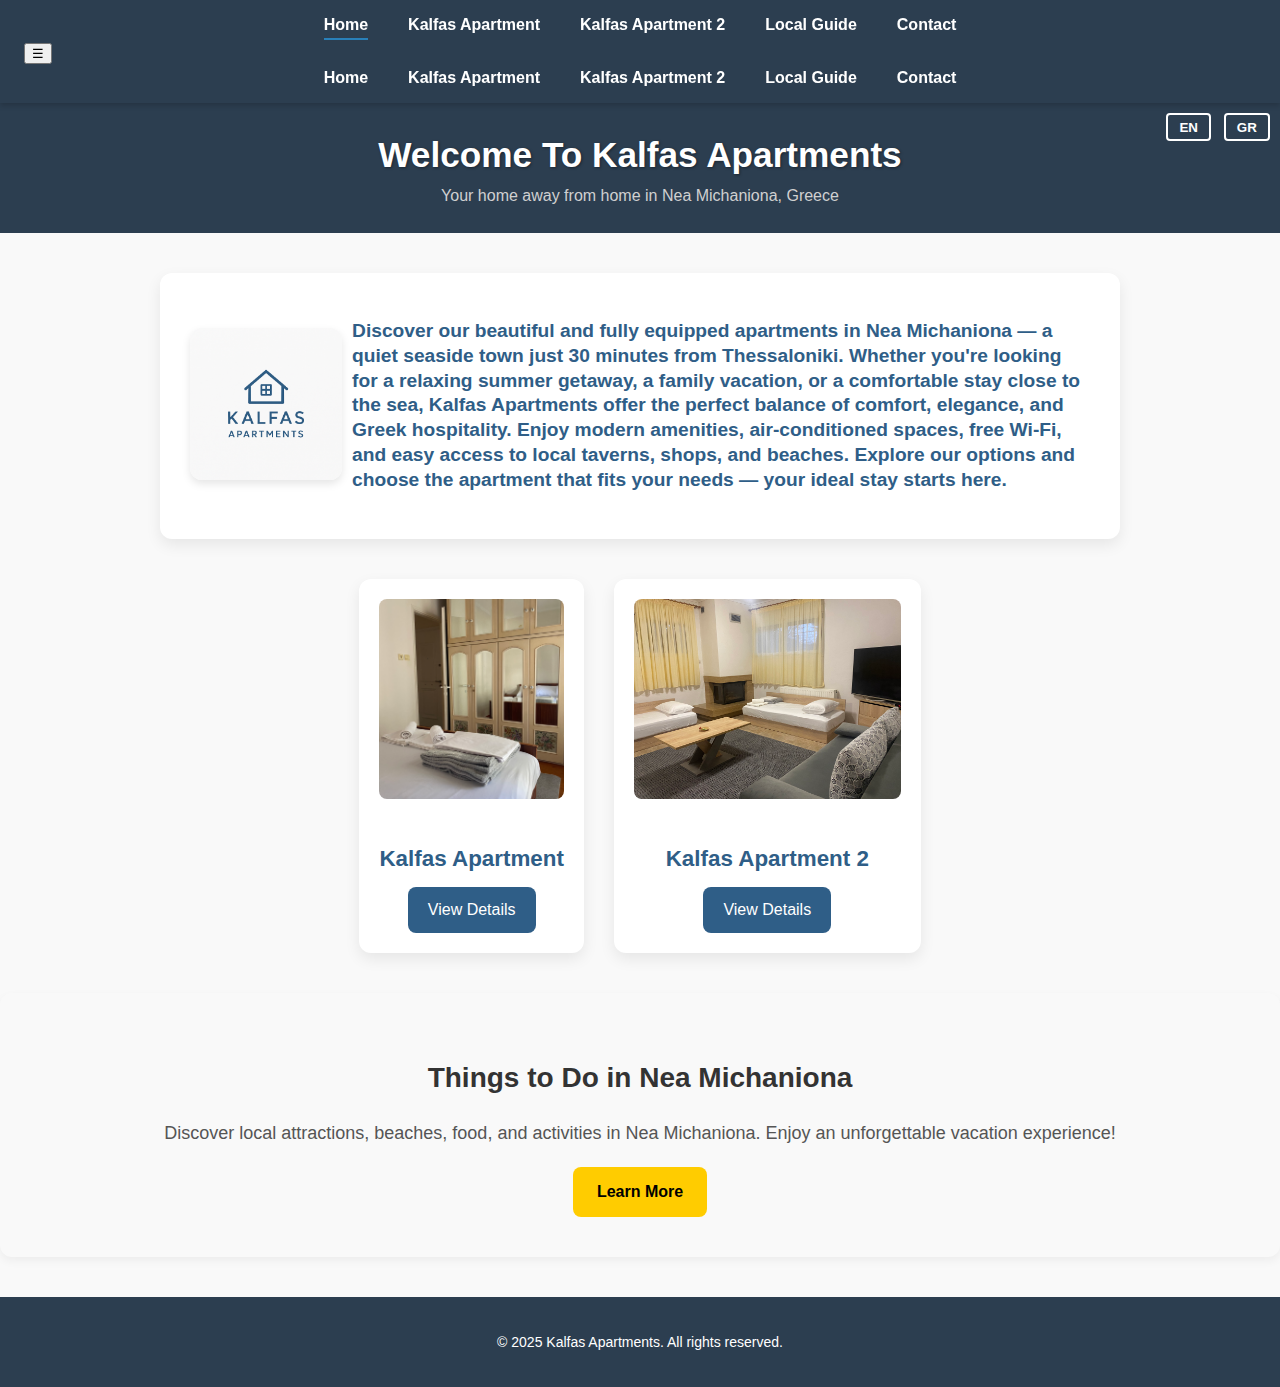
<file: index.html>
<!DOCTYPE html>
<html lang="en">
<head>
  <meta charset="UTF-8" />
  <meta name="viewport" content="width=device-width, initial-scale=1" />
  <title>Kalfas Apartments</title>
  <link rel="stylesheet" href="css/style.css" />
</head>
<body>
  <nav class="navbar">
  <ul>
    <li id ="selected"><a href="index.html">Home</a></li>
    <li><a href="kalfas-apartment-en.html">Kalfas Apartment</a></li>
    <li><a href="kalfas-apartment-2-en.html">Kalfas Apartment 2</a></li>
    <li><a href="local-guide.html">Local Guide</a></li>
    <li><a href="contact.html">Contact</a></li>
  </ul>

  <div  id="nav-hamburger">
  <button class="hamburger">&#9776;</button>

  <ul id="nav-links">
    <li><a href="index.html">Home</a></li>
   <li><a href="kalfas-apartment-en.html">Kalfas Apartment</a></li>
    <li><a href="kalfas-apartment-2-en.html">Kalfas Apartment 2</a></li>
    <li><a href="local-guide.html">Local Guide</a></li>
    <li><a href="contact.html">Contact</a></li>
  </ul>
</div>
  

</nav>
  <header>
    <div class="logo-title">
      <h1>Welcome To Kalfas Apartments</h1>
    </div>
    <p>Your home away from home in Nea Michaniona, Greece</p>
    <nav class="language-switch">
      <button onclick="setLanguage('en')">EN</button>
      <button onclick="setLanguage('gr')">GR</button>
    </nav>
  </header> 

  <div class="container-main">
    <div class="slides">
        <img src="logo/ChatGPT Image Jul 31, 2025, 10_11_53 PM.png" alt="Kalfas Apartments Logo" />
    </div>
    
   <h2>
    Discover our beautiful and fully equipped apartments in Nea Michaniona — a quiet seaside town just 30 minutes from Thessaloniki.  
    Whether you're looking for a relaxing summer getaway, a family vacation, or a comfortable stay close to the sea,  
    Kalfas Apartments offer the perfect balance of comfort, elegance, and Greek hospitality.  
    Enjoy modern amenities, air-conditioned spaces, free Wi-Fi, and easy access to local taverns, shops, and beaches.  
    Explore our options and choose the apartment that fits your needs — your ideal stay starts here.
   </h2>

    </div>
  <div class="apartment-container">
  <div class="apartment-card">
    <img src="apartment1images/IMG_3833.JPEG" alt="Apartment 1 - View 1">
    <h3>Kalfas Apartment</h3>
    <a href="kalfas-apartment-en.html" class="btn">View Details</a>
  </div>

  <div class="apartment-card">
    <img src="apartment2images/IMG_4895.JPEG" alt="Apartment 2 - View 1">

    <h3>Kalfas Apartment 2</h3>
    <a href="kalfas-apartment-2-en.html" class="btn">View Details</a>
  </div>
</div>
</nav>

<section class="local-guide">
  <h2>Things to Do in Nea Michaniona</h2>
  <p>
    Discover local attractions, beaches, food, and activities in Nea Michaniona. 
    Enjoy an unforgettable vacation experience!
  </p>
  <a href="local-guide.html" 
     class="guide-button"  
     rel="noopener noreferrer">
    Learn More
  </a>
</section>
  <footer>
    <p>&copy; 2025 Kalfas Apartments. All rights reserved.</p>
  </footer>
  <script src="css/script.js"></script>
  </body>
</file>
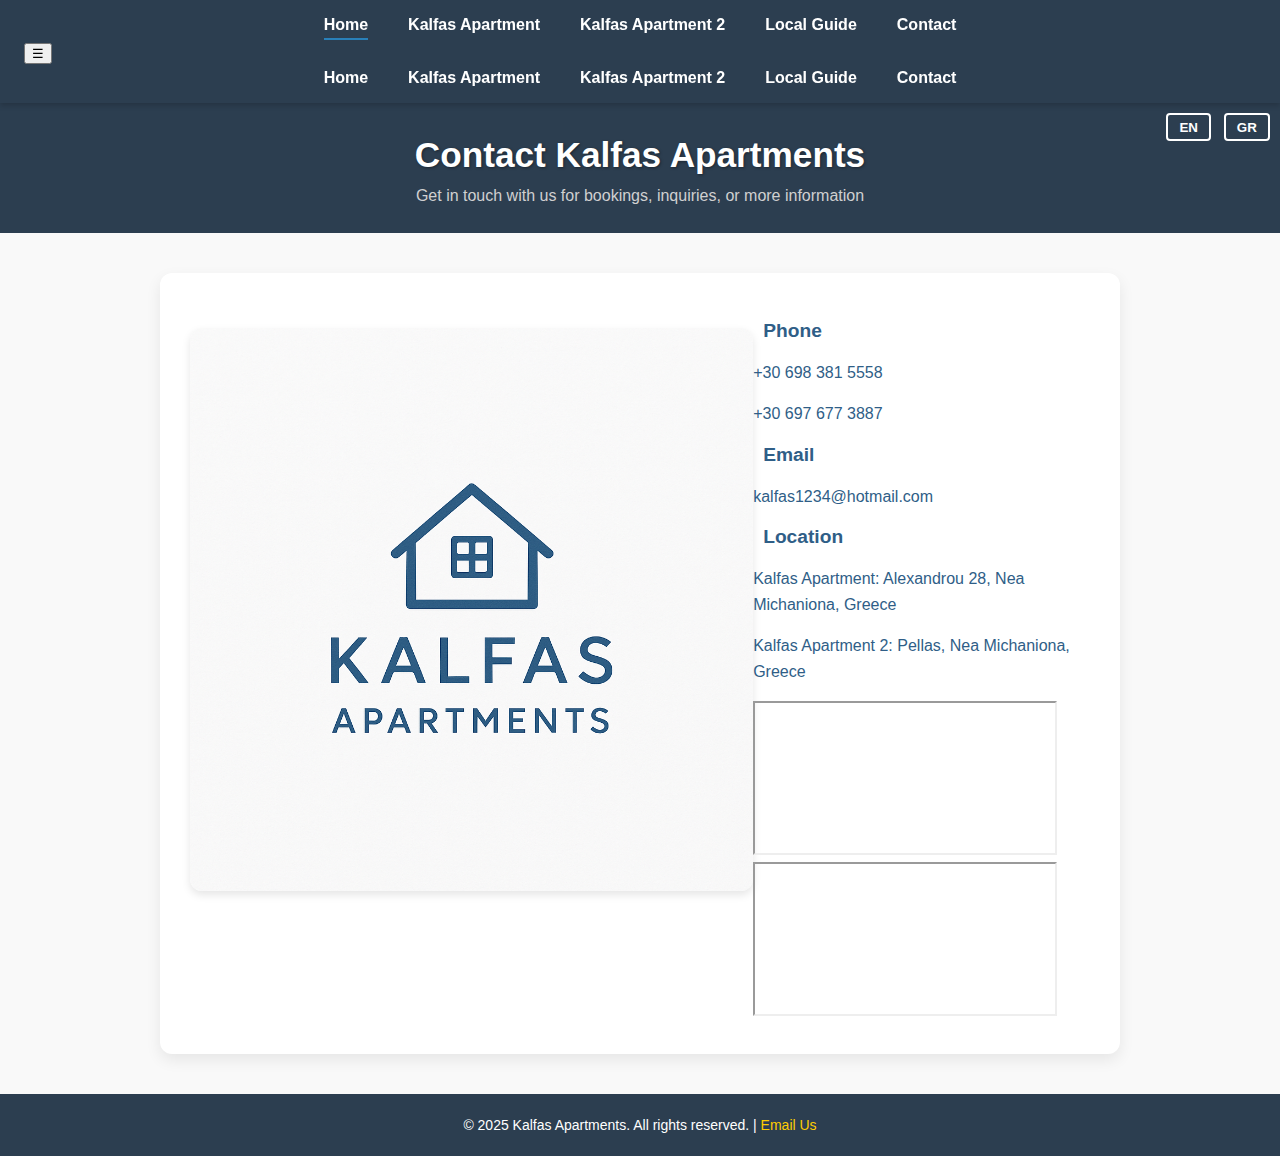
<file: contact.html>
<!DOCTYPE html>
<html lang="en">
<head>
  <meta charset="UTF-8" />
  <meta name="viewport" content="width=device-width, initial-scale=1.0" />
  <title>Contact | Kalfas Apartment</title>
  <link rel="stylesheet" href="css/style.css"/>
</head>
<body>
  <nav class="navbar">
  <ul>
    <li id ="selected"><a href="index.html">Home</a></li>
    <li><a href="kalfas-apartment-en.html">Kalfas Apartment</a></li>
    <li><a href="kalfas-apartment-2-en.html">Kalfas Apartment 2</a></li>
    <li><a href="local-guide.html">Local Guide</a></li>
    <li><a href="contact.html">Contact</a></li>
  </ul>

  <div  id="nav-hamburger">
  <button class="hamburger">&#9776;</button>

  <ul id="nav-links">
  <li><a href="index.html">Home</a></li>
   <li><a href="kalfas-apartment-en.html">Kalfas Apartment</a></li>
    <li><a href="kalfas-apartment-2-en.html">Kalfas Apartment 2</a></li>
    <li><a href="local-guide.html">Local Guide</a></li>
    <li><a href="contact.html">Contact</a></li>
  </ul>
</div>
  </nav>
  <header>
    <div class="logo-title">
      <h1>Contact Kalfas Apartments</h1>
    </div>
    <p>Get in touch with us for bookings, inquiries, or more information</p>
    <nav class="language-switch">
      <button onclick="setLanguage('en')">EN</button>
      <button onclick="setLanguage('gr')">GR</button>
    </nav>
  </header> 

  <div class="container-main">
    <div class="slides">
        <img src="logo/ChatGPT Image Jul 31, 2025, 10_11_53 PM.png" alt="Kalfas Apartments Logo" />
    </div>
  


  <div class="contact-container">
    <div class="contact-info">
      <h2>Phone</h2>
      <p>+30 698 381 5558</p>
      <p>+30 697 677 3887</p>

      <h2>Email</h2>
      <p>kalfas1234@hotmail.com</p>

      <h2>Location</h2>
      <p>Kalfas Apartment: Alexandrou 28, Nea Michaniona, Greece</p>
      <p>Kalfas Apartment 2: Pellas, Nea Michaniona, Greece</p>
    </div>

    <div class="contact-map maps-wrapper">
      <iframe
        src="https://www.google.com/maps?q=Alexandrou+28,+Nea+Michaniona,+Greece&output=embed"
        allowfullscreen=""
        loading="lazy"
        referrerpolicy="no-referrer-when-downgrade"
      ></iframe>

      <iframe
        src="https://www.google.com/maps/embed?pb=!1m14!1m8!1m3!1d12141.305983546967!2d22.8545666!3d40.4680414!3m2!1i1024!2i768!4f13.1!3m3!1m2!1s0x14a81728fb616a8d%3A0x48878ccf9065e384!2zzqDOrc67zrvOsc-CLCDOnM63z4fOsc69zrnPjs69zrEgNTcwIDA0!5e0!3m2!1sel!2sgr!4v1754071613091!5m2!1sel!2sgr"
        allowfullscreen=""
        loading="lazy"
        referrerpolicy="no-referrer-when-downgrade"
      ></iframe>
    </div>
  </div>
  </div>

  <footer>
    &copy; 2025 Kalfas Apartments. All rights reserved. | <a href="mailto:kalfas1234@hotmail.com">Email Us</a>
  </footer>
  <script src="css/script.js"></script>
</body>

</html>
</file>
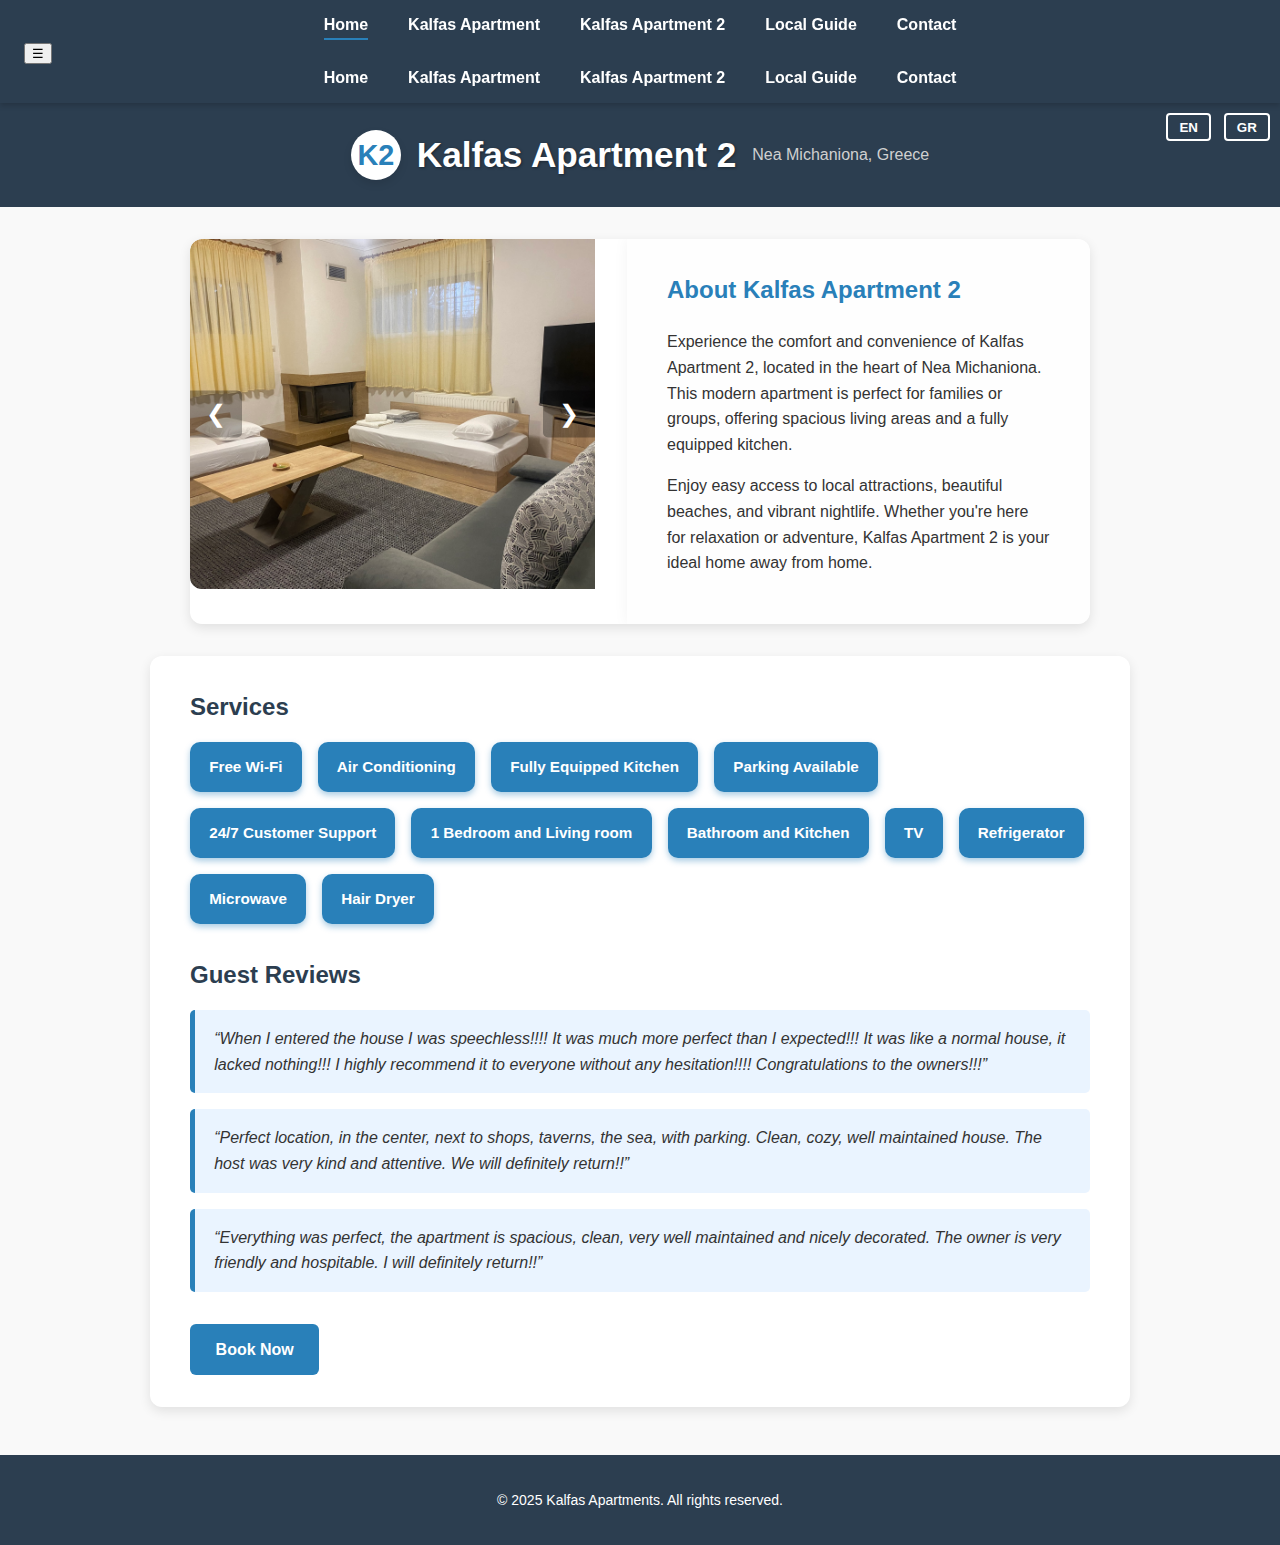
<file: kalfas-apartment-2-en.html>
<!DOCTYPE html>
<html lang="en">
<head>
  <meta charset="UTF-8" />
  <meta name="viewport" content="width=device-width, initial-scale=1" />
  <title>Kalfas Apartment 2</title>
  <link rel="stylesheet" href="css/style.css" />
</head>
<body>
  <nav class="navbar">
  <ul>
    <li id ="selected"><a href="index.html">Home</a></li>
    <li><a href="kalfas-apartment-en.html">Kalfas Apartment</a></li>
    <li><a href="kalfas-apartment-2-en.html">Kalfas Apartment 2</a></li>
    <li><a href="local-guide.html">Local Guide</a></li>
    <li><a href="contact.html">Contact</a></li>
  </ul>

  <div  id="nav-hamburger">
  <button class="hamburger">&#9776;</button>

  <ul id="nav-links">
    <li><a href="index.html">Home</a></li>
   <li><a href="kalfas-apartment-en.html">Kalfas Apartment</a></li>
    <li><a href="kalfas-apartment-2-en.html">Kalfas Apartment 2</a></li>
    <li><a href="local-guide.html">Local Guide</a></li>
    <li><a href="contact.html">Contact</a></li>
  </ul>
</div>
  

</nav>

  <header>
    <div class="logo-title">
      <div class="logo">K2</div>
      <h1>Kalfas Apartment 2</h1>
      <p>Nea Michaniona, Greece</p>
    </div>
    <nav class="language-switch">
      <button onclick="setLanguage('en')">EN</button>
      <button onclick="setLanguage('gr')">GR</button>
    </nav>
  </header>

  <div class="container">
    <div class="slider">
      <div class="slides">
        <img src="apartment2images/IMG_4895.JPEG" alt="Kalfas Apartment 2 - Image 1" />
        <img src="apartment2images/IMG_4822.JPEG" alt="Kalfas Apartment 2 - Image 2" />
        <img src="apartment2images/IMG_4825.JPEG" alt="Kalfas Apartment 2 - Image 3" />
        <img src="apartment2images/IMG_4827.JPEG" alt="Kalfas Apartment 2 - Image 4" />
        <img src="apartment2images/IMG_4828.JPEG" alt="Kalfas Apartment 2 - Image 5" />
        <img src="apartment2images/IMG_4842.JPEG" alt="Kalfas Apartment 2 - Image 6" />
        <img src="apartment2images/IMG_4847.JPEG" alt="Kalfas Apartment 2 - Image 7" />
        <img src="apartment2images/IMG_4869.JPEG" alt="Kalfas Apartment 2 - Image 8" />
        <img src="apartment2images/IMG_4870.JPEG" alt="Kalfas Apartment 2 - Image 9" />
        <img src="apartment2images/IMG_4877.JPEG" alt="Kalfas Apartment 2 - Image 10" />
        <img src="apartment2images/IMG_4878.JPEG" alt="Kalfas Apartment 2 - Image 11" />
        <img src="apartment2images/IMG_4884.JPEG" alt="Kalfas Apartment 2 - Image 12" />
        <img src="apartment2images/IMG_4891.JPEG" alt="Kalfas Apartment 2 - Image 13" />
        <img src="apartment2images/IMG_4921.JPEG" alt="Kalfas Apartment 2 - Image 14" />
        <img src="apartment2images/IMG_4816.JPEG" alt="Kalfas Apartment 2 - Image 15" />
        <img src="apartment2images/IMG_5034.JPEG" alt="Kalfas Apartment 2 - Image 16" />
        <img src="apartment2images/IMG_5041.JPEG" alt="Kalfas Apartment 2 - Image 17" />
        <img src="apartment2images/IMG_5042.JPEG" alt="Kalfas Apartment 2 - Image 18" />
      </div>
      <div class="nav">
        <button onclick="prevSlide()">&#10094;</button>
        <button onclick="nextSlide()">&#10095;</button>
      </div>
    </div>

    <div class="description" id="description-text">
      <h2>About Kalfas Apartment 2</h2>
      <p>
        Experience the comfort and convenience of Kalfas Apartment 2, located in the heart of Nea Michaniona. This modern apartment is perfect for families or groups, offering spacious living areas and a fully equipped kitchen.
      </p>
      <p>
        Enjoy easy access to local attractions, beautiful beaches, and vibrant nightlife. Whether you're here for relaxation or adventure, Kalfas Apartment 2 is your ideal home away from home.
      </p>
    </div>
  </div>

  <div class="more-info">
    <h2>Services</h2>
    <ul>
      <li>Free Wi-Fi</li>
      <li>Air Conditioning</li>
      <li>Fully Equipped Kitchen</li>
      <li>Parking Available</li>
      <li>24/7 Customer Support</li>
      <li>1 Bedroom and Living room</li>
      <li>Bathroom and Kitchen</li>
      <li>TV</li>
      <li>Refrigerator</li>
      <li>Microwave</li>
      <li>Hair Dryer</li>
    </ul>

    <h2>Guest Reviews</h2>
    <blockquote>“When I entered the house I was speechless!!!! It was much more perfect than I expected!!! It was like a normal house, it lacked nothing!!! I highly recommend it to everyone without any hesitation!!!! Congratulations to the owners!!!”</blockquote>
    <blockquote>“Perfect location, in the center, next to shops, taverns, the sea, with parking. Clean, cozy, well maintained house. The host was very kind and attentive. We will definitely return!!”</blockquote>
    <blockquote>“Everything was perfect, the apartment is spacious, clean, very well maintained and nicely decorated. The owner is very friendly and hospitable. I will definitely return!!”</blockquote>

    <a href="https://www.booking.com/hotel/gr/kalfas-apartment-2.en.html" class="book-button" target="_blank" rel="noopener noreferrer">Book Now</a>
  </div>

  <footer>
    <p>&copy; 2025 Kalfas Apartments. All rights reserved.</p>
    
  </footer>
  <script src="css/script.js"></script>
</body>
</html>
</file>
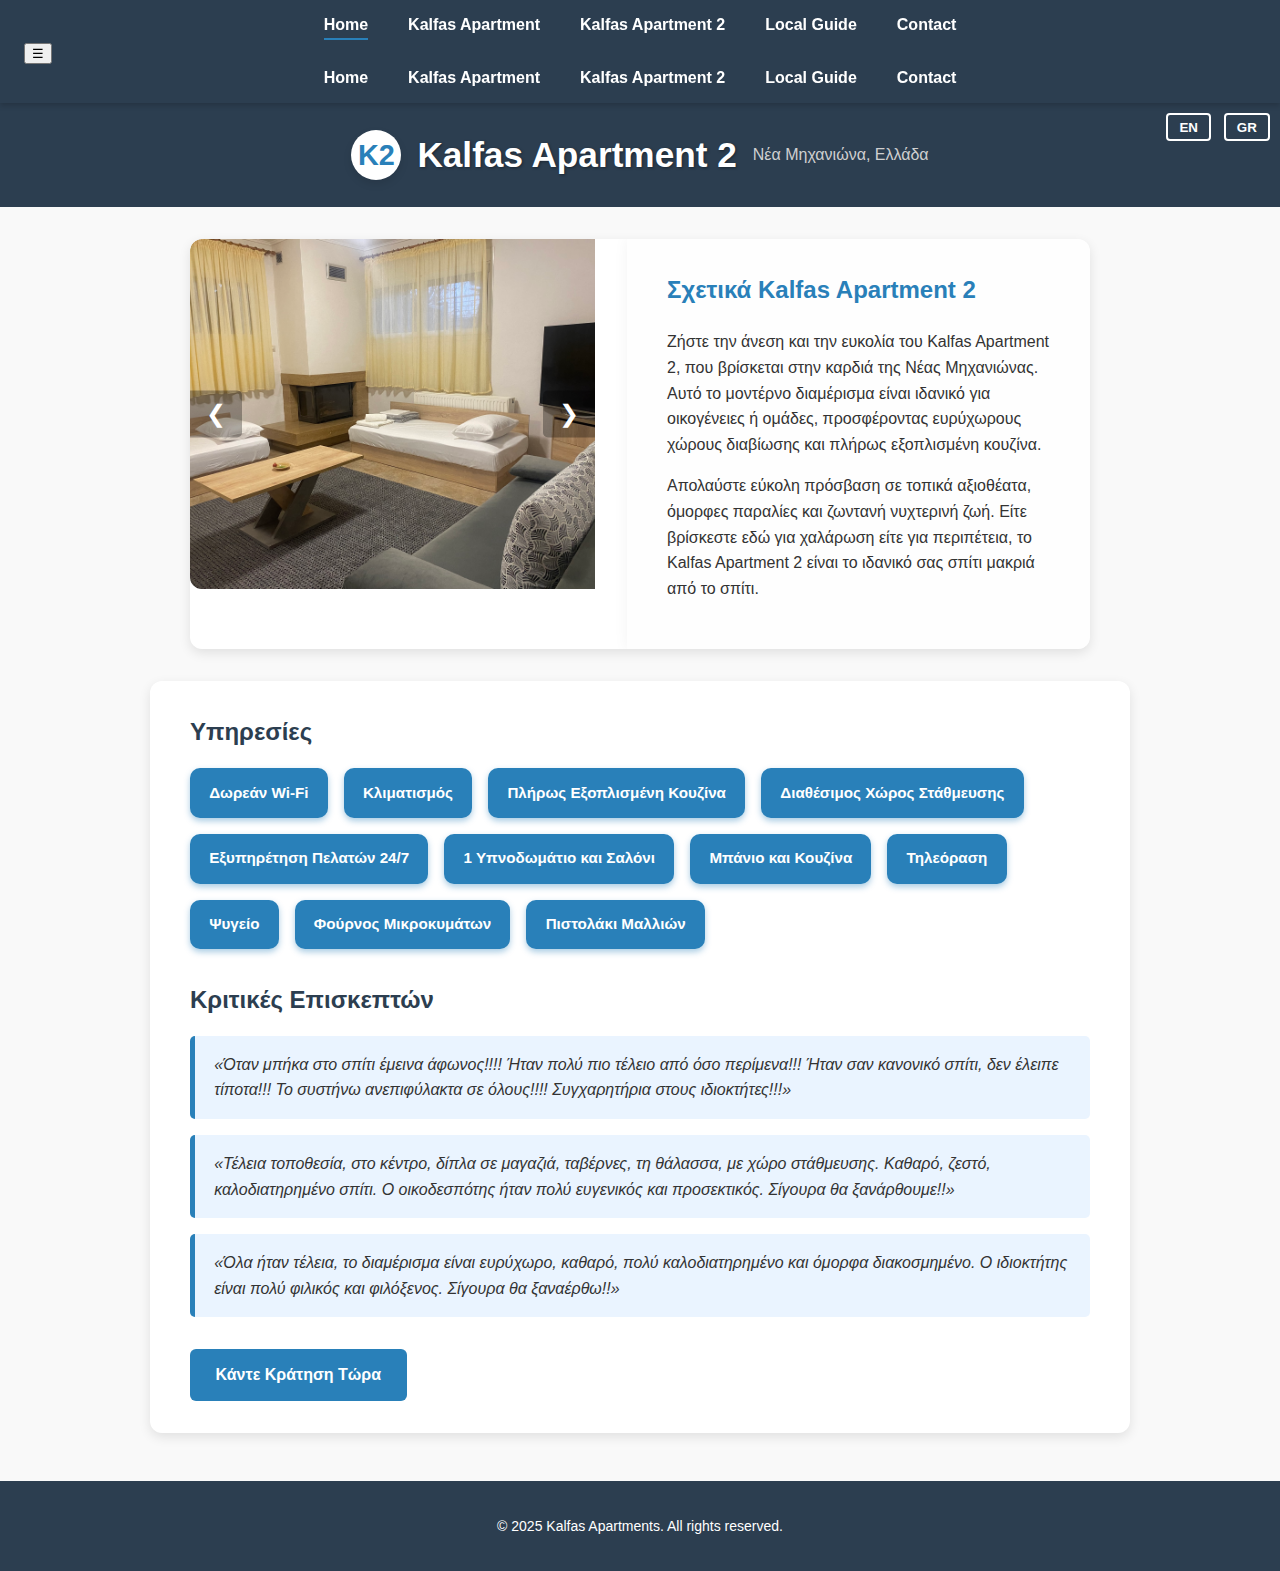
<file: kalfas-apartment-2-gr.html>
<!DOCTYPE html>
<html lang="gr">
<head>
  <meta charset="UTF-8" />
  <meta name="viewport" content="width=device-width, initial-scale=1" />
  <title>Kalfas Apartment 2</title>
  <link rel="stylesheet" href="css/style.css" />
</head>
<body>
  <nav class="navbar">
  <ul>
    <li id ="selected"><a href="index.html">Home</a></li>
    <li><a href="kalfas-apartment-en.html">Kalfas Apartment</a></li>
    <li><a href="kalfas-apartment-2-en.html">Kalfas Apartment 2</a></li>
    <li><a href="local-guide.html">Local Guide</a></li>
    <li><a href="contact.html">Contact</a></li>
  </ul>

  <div  id="nav-hamburger">
  <button class="hamburger">&#9776;</button>

  <ul id="nav-links">
    <li><a href="index.html">Home</a></li>
   <li><a href="kalfas-apartment-en.html">Kalfas Apartment</a></li>
    <li><a href="kalfas-apartment-2-en.html">Kalfas Apartment 2</a></li>
    <li><a href="local-guide.html">Local Guide</a></li>
    <li><a href="contact.html">Contact</a></li>
  </ul>
</div>
  

</nav>
  <header>
    <div class="logo-title">
      <div class="logo">K2</div>
      <h1>Kalfas Apartment 2</h1>
      <p>Νέα Μηχανιώνα, Ελλάδα</p>
    </div>
    <nav class="language-switch">
      <button onclick="setLanguage('en')">EN</button>
      <button onclick="setLanguage('gr')">GR</button>
    </nav>
  </header>

  <div class="container">
    <div class="slider">
      <div class="slides">
        <img src="apartment2images/IMG_4895.JPEG" alt="Διαμέρισμα Κάλφα 2 - Εικόνα 1" />
        <img src="apartment2images/IMG_4822.JPEG" alt="Διαμέρισμα Κάλφα 2 - Εικόνα 2" />
        <img src="apartment2images/IMG_4825.JPEG" alt="Διαμέρισμα Κάλφα 2 - Εικόνα 3" />
        <img src="apartment2images/IMG_4827.JPEG" alt="Διαμέρισμα Κάλφα 2 - Εικόνα 4" />
        <img src="apartment2images/IMG_4828.JPEG" alt="Διαμέρισμα Κάλφα 2 - Εικόνα 5" />
        <img src="apartment2images/IMG_4842.JPEG" alt="Διαμέρισμα Κάλφα 2 - Εικόνα 6" />
        <img src="apartment2images/IMG_4847.JPEG" alt="Διαμέρισμα Κάλφα 2 - Εικόνα 7" />
        <img src="apartment2images/IMG_4869.JPEG" alt="Διαμέρισμα Κάλφα 2 - Εικόνα 8" />
        <img src="apartment2images/IMG_4870.JPEG" alt="Διαμέρισμα Κάλφα 2 - Εικόνα 9" />
        <img src="apartment2images/IMG_4877.JPEG" alt="Διαμέρισμα Κάλφα 2 - Εικόνα 10" />
        <img src="apartment2images/IMG_4878.JPEG" alt="Διαμέρισμα Κάλφα 2 - Εικόνα 11" />
        <img src="apartment2images/IMG_4884.JPEG" alt="Διαμέρισμα Κάλφα 2 - Εικόνα 12" />
        <img src="apartment2images/IMG_4891.JPEG" alt="Διαμέρισμα Κάλφα 2 - Εικόνα 13" />
        <img src="apartment2images/IMG_4921.JPEG" alt="Διαμέρισμα Κάλφα 2 - Εικόνα 14" />
        <img src="apartment2images/IMG_4816.JPEG" alt="Διαμέρισμα Κάλφα 2 - Εικόνα 15" />
        <img src="apartment2images/IMG_5034.JPEG" alt="Διαμέρισμα Κάλφα 2 - Εικόνα 16" />
        <img src="apartment2images/IMG_5041.JPEG" alt="Διαμέρισμα Κάλφα 2 - Εικόνα 17" />
        <img src="apartment2images/IMG_5042.JPEG" alt="Διαμέρισμα Κάλφα 2 - Εικόνα 18" />
      </div>
      <div class="nav">
        <button onclick="prevSlide()">&#10094;</button>
        <button onclick="nextSlide()">&#10095;</button>
      </div>
    </div>

    <div class="description" id="description-text">
      <h2>Σχετικά Kalfas Apartment 2</h2>
      <p>
        Ζήστε την άνεση και την ευκολία του Kalfas Apartment 2, που βρίσκεται στην καρδιά της Νέας Μηχανιώνας. Αυτό το μοντέρνο διαμέρισμα είναι ιδανικό για οικογένειες ή ομάδες, προσφέροντας ευρύχωρους χώρους διαβίωσης και πλήρως εξοπλισμένη κουζίνα.
      </p>
      <p>
        Απολαύστε εύκολη πρόσβαση σε τοπικά αξιοθέατα, όμορφες παραλίες και ζωντανή νυχτερινή ζωή. Είτε βρίσκεστε εδώ για χαλάρωση είτε για περιπέτεια, το Kalfas Apartment 2 είναι το ιδανικό σας σπίτι μακριά από το σπίτι.
      </p>
    </div>
  </div>

  <div class="more-info">
    <h2>Υπηρεσίες</h2>
    <ul>
      <li>Δωρεάν Wi-Fi</li>
      <li>Κλιματισμός</li>
      <li>Πλήρως Εξοπλισμένη Κουζίνα</li>
      <li>Διαθέσιμος Χώρος Στάθμευσης</li>
      <li>Εξυπηρέτηση Πελατών 24/7</li>
      <li>1 Υπνοδωμάτιο και Σαλόνι</li>
      <li>Μπάνιο και Κουζίνα</li>
      <li>Τηλεόραση</li>
      <li>Ψυγείο</li>
      <li>Φούρνος Μικροκυμάτων</li>
      <li>Πιστολάκι Μαλλιών</li>
    </ul>

    <h2>Κριτικές Επισκεπτών</h2>
    <blockquote>«Όταν μπήκα στο σπίτι έμεινα άφωνος!!!! Ήταν πολύ πιο τέλειο από όσο περίμενα!!! Ήταν σαν κανονικό σπίτι, δεν έλειπε τίποτα!!! Το συστήνω ανεπιφύλακτα σε όλους!!!! Συγχαρητήρια στους ιδιοκτήτες!!!»</blockquote>
    <blockquote>«Τέλεια τοποθεσία, στο κέντρο, δίπλα σε μαγαζιά, ταβέρνες, τη θάλασσα, με χώρο στάθμευσης. Καθαρό, ζεστό, καλοδιατηρημένο σπίτι. Ο οικοδεσπότης ήταν πολύ ευγενικός και προσεκτικός. Σίγουρα θα ξανάρθουμε!!»</blockquote>
    <blockquote>«Όλα ήταν τέλεια, το διαμέρισμα είναι ευρύχωρο, καθαρό, πολύ καλοδιατηρημένο και όμορφα διακοσμημένο. Ο ιδιοκτήτης είναι πολύ φιλικός και φιλόξενος. Σίγουρα θα ξαναέρθω!!»</blockquote>

    <a href="https://www.booking.com/hotel/gr/kalfas-apartment-2.en.html" class="book-button" target="_blank" rel="noopener noreferrer">Κάντε Κράτηση Τώρα</a>
  </div>

  <footer>
    <p>&copy; 2025 Kalfas Apartments. All rights reserved.</p>
    
  </footer>
  <script src="css/script.js"></script>
</body>
</html>
</file>
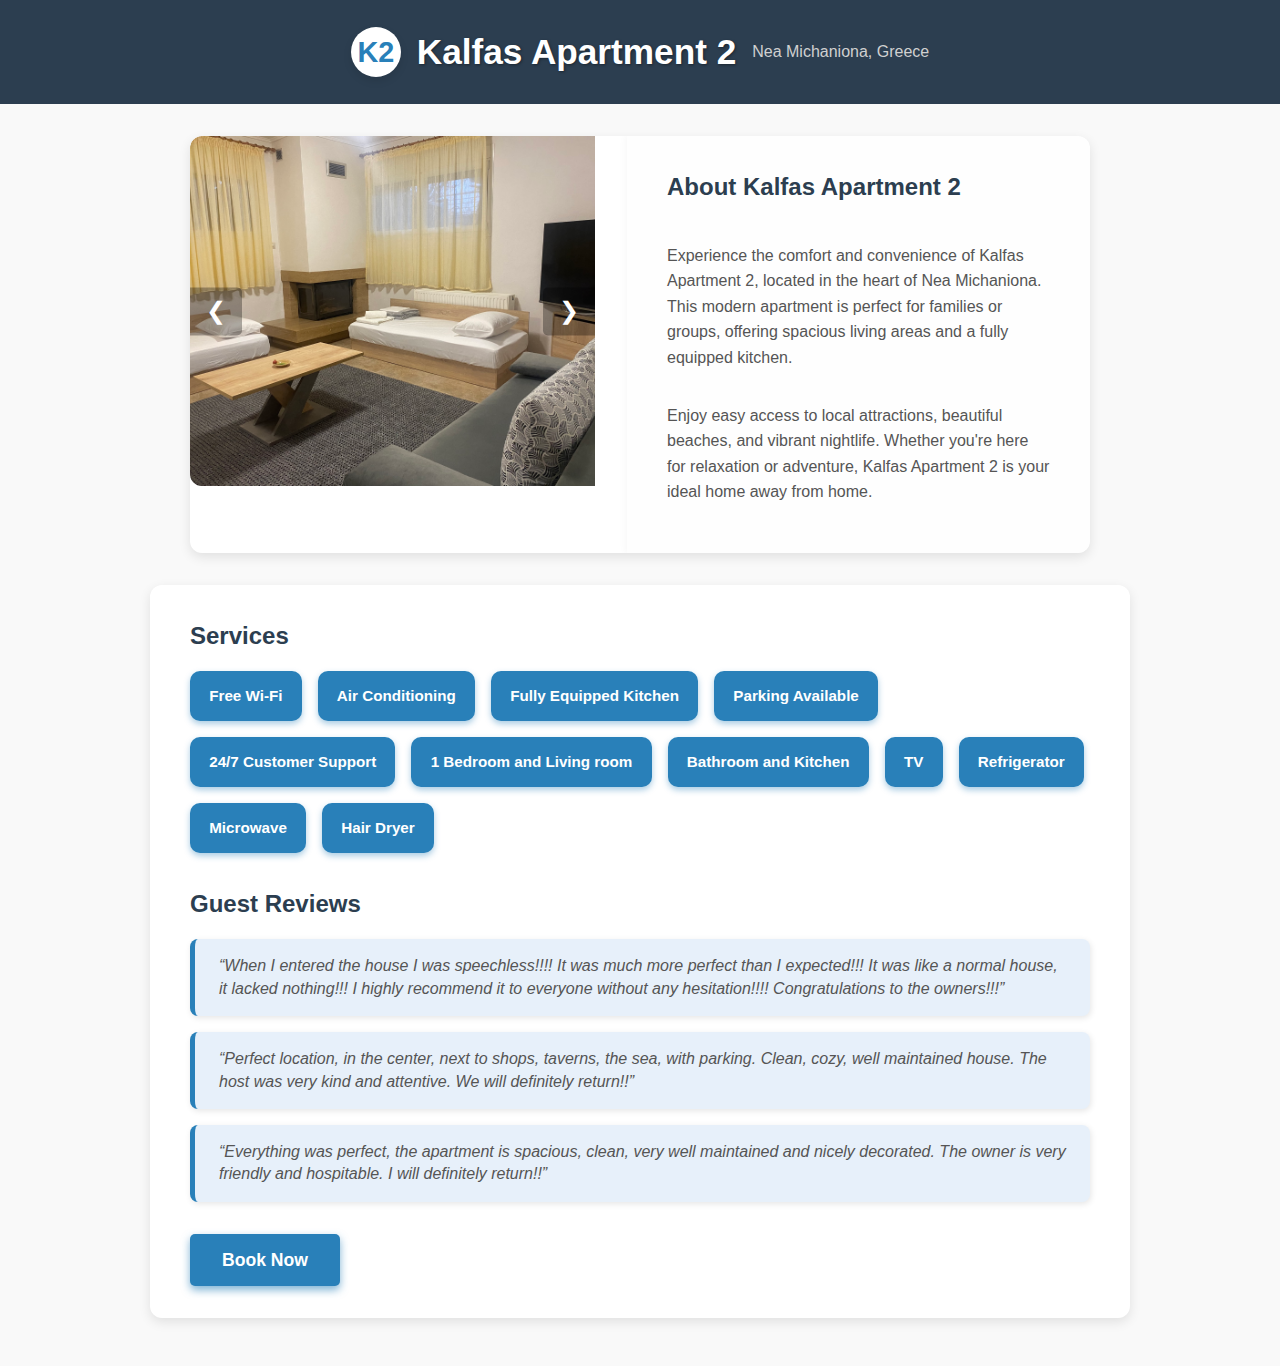
<file: kalfas-apartment-2.html>
<!DOCTYPE html>
<html lang="en">
<head>
  <meta charset="UTF-8" />
  <meta name="viewport" content="width=device-width, initial-scale=1" />
  <title>Kalfas Apartment 2</title>
  <style>
    body {
      font-family: Arial, sans-serif;
      margin: 0;
      padding: 0;
      background: #f9f9f9;
      color: #333;
      line-height: 1.6;
    }
    header {
      background-color: #2c3e50;
      color: white;
      padding: 1.5rem;
      text-align: center;
    }

    .logo-title {
  display: flex;
  align-items: center;
  justify-content: center;
  gap: 1rem;
}

.logo {
  background-color: #ffffff;
  color: #2980b9;
  font-weight: 800;
  font-size: 1.8rem;
  border-radius: 50%;
  width: 50px;
  height: 50px;
  display: flex;
  align-items: center;
  justify-content: center;
  box-shadow: 0 4px 8px rgba(0,0,0,0.1);
  font-family: 'Segoe UI', sans-serif;
}

header h1 {
  font-size: 2.2rem;
  margin: 0;
  color: white;
  text-shadow: 1px 1px 3px rgba(0,0,0,0.4);
}

header p {
  margin: 0;
  font-size: 1rem;
  color: #d0d0d0;
}


    /* Container για slider + description δίπλα δίπλα */
    .container {
      display: flex;
      max-width: 900px;
      margin: 2rem auto;
      background: white;
      border-radius: 12px;
      box-shadow: 0 4px 12px rgba(0,0,0,0.1);
      overflow: hidden;
      gap: 2rem;
    }
    .slider {
      width: 45%;
      position: relative;
      overflow: hidden;
      height: 350px;
      border-radius: 12px 0 0 12px;
      box-shadow: inset 0 0 15px rgba(0,0,0,0.1);
      flex-shrink: 0;
    }
    .slides {
      display: flex;
      transition: transform 0.5s ease-in-out;
      height: 100%;
    }
    .slides img {
      width: 100%;
      flex-shrink: 0;
      object-fit: cover;
      height: 100%;
      border-radius: 0;
    }
    .nav {
      position: absolute;
      top: 50%;
      width: 100%;
      display: flex;
      justify-content: space-between;
      transform: translateY(-50%);
      pointer-events: none;
    }
    .nav button {
      pointer-events: all;
      background: rgba(0, 0, 0, 0.3);
      border: none;
      color: white;
      padding: 0.6rem 1rem;
      cursor: pointer;
      border-radius: 0 5px 5px 0;
      font-size: 1.5rem;
      user-select: none;
      transition: background 0.3s ease;
    }
    .nav button:last-child {
      border-radius: 5px 0 0 5px;
    }
    .nav button:hover {
      background: rgba(0, 0, 0, 0.6);
    }
    .description {
      width: 55%;
      padding: 2rem 2.5rem;
      box-sizing: border-box;
      background-color: #fefefe;
      border-radius: 0 12px 12px 0;
      box-shadow: 0 0 10px rgba(0,0,0,0.05);
      color: #333;
      display: flex;
      flex-direction: column;
      justify-content: center;
    }
    .description h2 {
      margin-top: 0;
      color: #2c3e50;
      font-weight: 700;
    }
    .description p {
      margin-bottom: 1rem;
      font-size: 1rem;
      color: #555;
    }

    /* Περισσότερες πληροφορίες κάτω από container */
    .more-info {
      max-width: 900px;
      margin: 1rem auto 3rem auto;
      background: white;
      border-radius: 12px;
      box-shadow: 0 4px 12px rgba(0,0,0,0.1);
      padding: 2rem 2.5rem;
      color: #333;
    }
    .more-info h2 {
      color: #2c3e50;
      margin-top: 0;
      margin-bottom: 0.8rem;
    }
   

    .more-info ul {
  display: flex;
  flex-wrap: wrap;
  gap: 1rem;
  padding: 0;
  list-style: none;
  margin-bottom: 2rem;
}

.more-info ul li {
  background: #2980b9;
  color: white;
  padding: 0.8rem 1.2rem;
  border-radius: 10px;
  box-shadow: 0 3px 6px rgba(41, 128, 185, 0.4);
  font-weight: 600;
  font-size: 0.95rem;
  white-space: nowrap;
  user-select: none;
  transition: background-color 0.3s ease;
}

.more-info ul li:hover {
  background: #1c5980;
  cursor: default;
}


    /* Σχόλια σε κουτάκια */
    .more-info blockquote {
      font-style: italic;
      color: #555;
      border-left: 5px solid #2980b9;
      margin: 1rem 0;
      padding: 1rem 1.5rem;
      background-color: #e7f0fa;
      border-radius: 8px;
      box-shadow: 1px 2px 6px rgba(0,0,0,0.1);
      line-height: 1.4;
    }

    .book-button {
      display: inline-block;
      padding: 0.75rem 2rem;
      background-color: #2980b9;
      color: white;
      text-decoration: none;
      border-radius: 5px;
      font-weight: 600;
      font-size: 1.1rem;
      box-shadow: 0 4px 8px rgba(41, 128, 185, 0.6);
      transition: background-color 0.3s ease;
      margin-top: 1rem;
    }
    .book-button:hover {
      background-color: #1c5980;
    }

    /* Responsive */
    @media (max-width: 768px) {
      .container {
        flex-direction: column;
        max-width: 90vw;
      }
      .slider, .description {
        width: 100%;
        border-radius: 12px 12px 0 0;
        box-shadow: none;
        padding: 0;
      }
      .description {
        padding: 1.5rem 1rem;
      }
      .more-info {
        max-width: 90vw;
        padding: 1.5rem 1rem;
      }
      .nav button {
        padding: 0.5rem 0.8rem;
        font-size: 1.3rem;
      }
    }
  </style>
</head>
<body>
  <header>
    <div class="logo-title">
        <div class="logo">K2</div>
        <h1>Kalfas Apartment 2</h1>
         <p>Nea Michaniona, Greece</p>
    </div>
   
  </header>

  <div class="container">
    <div class="slider">
      <div class="slides">
        <img src="apartment2images/IMG_4895.JPEG" alt="Kalfas Apartment 2 - Image 1" />
        <img src="apartment2images/IMG_4822.JPEG" alt="Kalfas Apartment 2 - Image 2" />
        <img src="apartment2images/IMG_4825.JPEG" alt="Kalfas Apartment 2 - Image 3" />
        <img src="apartment2images/IMG_4827.JPEG" alt="Kalfas Apartment 2 - Image 4" />
        <img src="apartment2images/IMG_4828.JPEG" alt="Kalfas Apartment 2 - Image 5" />
        <img src="apartment2images/IMG_4842.JPEG" alt="Kalfas Apartment 2 - Image 6" />
        <img src="apartment2images/IMG_4847.JPEG" alt="Kalfas Apartment 2 - Image 7" />
        <img src="apartment2images/IMG_4869.JPEG" alt="Kalfas Apartment 2 - Image 8" />
        <img src="apartment2images/IMG_4870.JPEG" alt="Kalfas Apartment 2 - Image 9" />
        <img src="apartment2images/IMG_4877.JPEG" alt="Kalfas Apartment 2 - Image 10" />
        <img src="apartment2images/IMG_4878.JPEG" alt="Kalfas Apartment 2 - Image 11" />
        <img src="apartment2images/IMG_4884.JPEG" alt="Kalfas Apartment 2 - Image 12" />
        <img src="apartment2images/IMG_4891.JPEG" alt="Kalfas Apartment 2 - Image 13" />
        <img src="apartment2images/IMG_4921.JPEG" alt="Kalfas Apartment 2 - Image 14" />
        <img src="apartment2images/IMG_4816.JPEG" alt="Kalfas Apartment 2 - Image 15" />
        <img src="apartment2images/IMG_5034.JPEG" alt="Kalfas Apartment 2 - Image 16" />
        <img src="apartment2images/IMG_5041.JPEG" alt="Kalfas Apartment 2 - Image 17" />
        <img src="apartment2images/IMG_5042.JPEG" alt="Kalfas Apartment 2 - Image 18" />
      </div>
      <div class="nav">
        <button onclick="prevSlide()">&#10094;</button>
        <button onclick="nextSlide()">&#10095;</button>
      </div>
    </div>

    <div class="description">
      <h2>About Kalfas Apartment 2</h2>
      <p>
        Experience the comfort and convenience of Kalfas Apartment 2, located in the heart of Nea Michaniona. This modern apartment is perfect for families or groups, offering spacious living areas and a fully equipped kitchen.
      </p>
      <p>
        Enjoy easy access to local attractions, beautiful beaches, and vibrant nightlife. Whether you're here for relaxation or adventure, Kalfas Apartment 2 is your ideal home away from home.
      </p>
    </div>
  </div>

  <div class="more-info">
    <h2>Services</h2>
    <ul>
      <li>Free Wi-Fi</li>
      <li>Air Conditioning</li>
      <li>Fully Equipped Kitchen</li>
      <li>Parking Available</li>
      <li>24/7 Customer Support</li>
      <li>1 Bedroom and Living room</li>
      <li>Bathroom and Kitchen</li>
      
      <li>TV</li>
      
      <li>Refrigerator</li>
      <li>Microwave</li>
     
      <li>Hair Dryer</li>
    </ul>

    <h2>Guest Reviews</h2>
    <blockquote>“When I entered the house I was speechless!!!! It was much more perfect than I expected!!! It was like a normal house, it lacked nothing!!! I highly recommend it to everyone without any hesitation!!!! Congratulations to the owners!!!”</blockquote>
    <blockquote>“Perfect location, in the center, next to shops, taverns, the sea, with parking. Clean, cozy, well maintained house. The host was very kind and attentive. We will definitely return!!”</blockquote>
    <blockquote>“Everything was perfect, the apartment is spacious, clean, very well maintained and nicely decorated. The owner is very friendly and hospitable. I will definitely return!!”</blockquote>

    <a href="https://www.booking.com/hotel/gr/kalfas-apartment-2.en.html" class="book-button" target="_blank" rel="noopener noreferrer">Book Now</a>
  </div>

  <script>
    const slides = document.querySelector('.slides');
    const images = slides.querySelectorAll('img');
    let currentIndex = 0;

    function showSlide(index) {
      if (index < 0) {
        currentIndex = images.length - 1;
      } else if (index >= images.length) {
        currentIndex = 0;
      } else {
        currentIndex = index;
      }
      const offset = -currentIndex * 100;
      slides.style.transform = `translateX(${offset}%)`;
    }

    function nextSlide() {
      showSlide(currentIndex + 1);
    }

    function prevSlide() {
      showSlide(currentIndex - 1);
    }

    // Auto-slide every 5 seconds (optional)
    setInterval(() => {
      nextSlide();
    }, 5000);

    showSlide(currentIndex);
  </script>
</body>
</html>
</file>
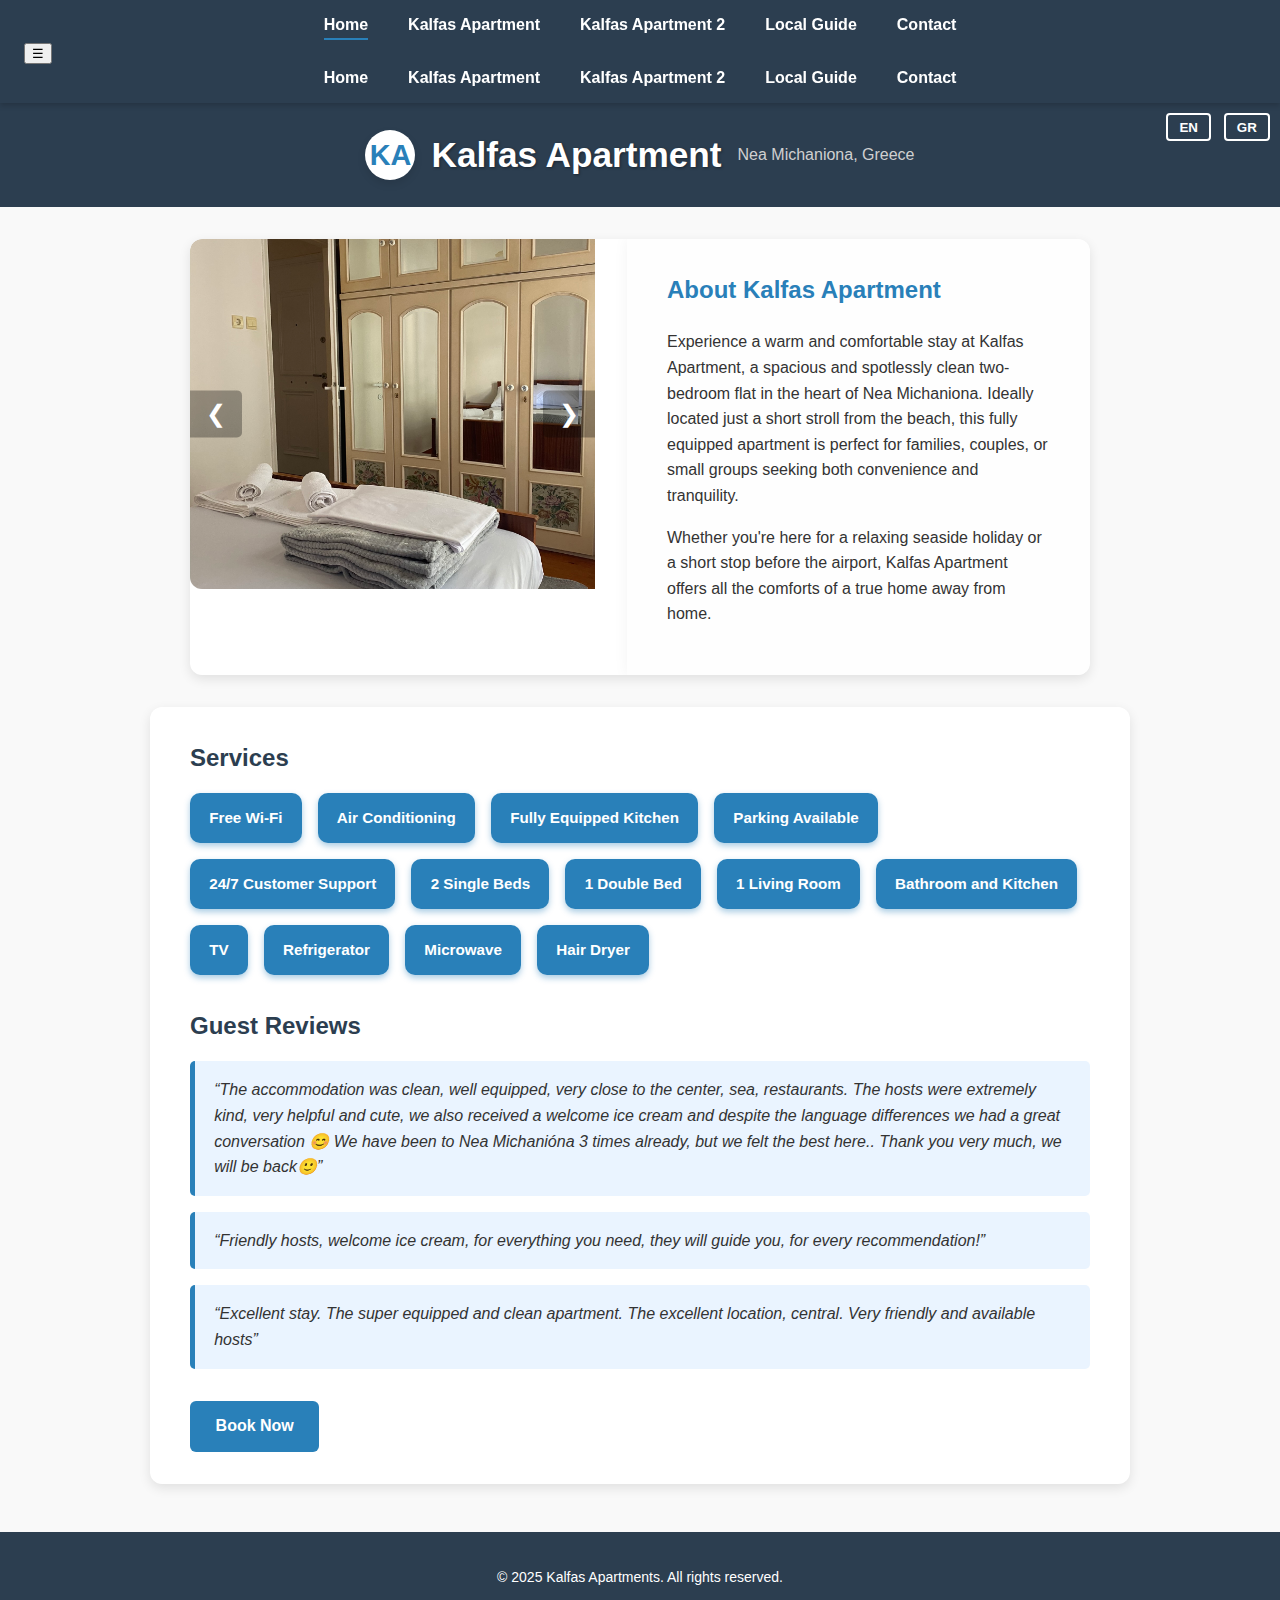
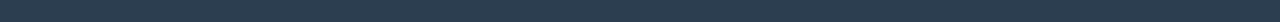
<file: kalfas-apartment-en.html>
<!DOCTYPE html>
<html lang="en">
<head>
  <meta charset="UTF-8" />
  <meta name="viewport" content="width=device-width, initial-scale=1" />
  <title>Kalfas Apartment</title>
  <link rel="stylesheet" href="css/style.css" />
</head>
<body>
 <nav class="navbar">
  <ul>
    <li id ="selected"><a href="index.html">Home</a></li>
    <li><a href="kalfas-apartment-en.html">Kalfas Apartment</a></li>
    <li><a href="kalfas-apartment-2-en.html">Kalfas Apartment 2</a></li>
    <li><a href="local-guide.html">Local Guide</a></li>
    <li><a href="contact.html">Contact</a></li>
  </ul>

  <div  id="nav-hamburger">
  <button class="hamburger">&#9776;</button>

  <ul id="nav-links">
    <li><a href="index.html">Home</a></li>
   <li><a href="kalfas-apartment-en.html">Kalfas Apartment</a></li>
    <li><a href="kalfas-apartment-2-en.html">Kalfas Apartment 2</a></li>
    <li><a href="local-guide.html">Local Guide</a></li>
    <li><a href="contact.html">Contact</a></li>
  </ul>
</div>
  

</nav>
  <header>
    <div class="logo-title">
      <div class="logo">KA</div>
      <h1>Kalfas Apartment</h1>
      <p>Nea Michaniona, Greece</p>
    </div>
    <nav class="language-switch">
      <button onclick="setLanguage('en')">EN</button>
      <button onclick="setLanguage('gr')">GR</button>
    </nav>
  </header>

  <div class="container">
    <div class="slider">
      <div class="slides">
        <img src="apartment1images/IMG_3833.JPEG" alt="Kalfas Apartment 1 - Image 1" />
        <img src="apartment1images/IMG_3835.JPEG" alt="Kalfas Apartment 1 - Image 2" />
        <img src="apartment1images/IMG_3836.JPEG" alt="Kalfas Apartment 1 - Image 3" />
        <img src="apartment1images/IMG_3837.JPEG" alt="Kalfas Apartment 1 - Image 4" />
        <img src="apartment1images/IMG_3840.JPEG" alt="Kalfas Apartment 1 - Image 6" />
        <img src="apartment1images/IMG_3831.JPEG" alt="Kalfas Apartment 1 - Image 7" />
        <img src="apartment1images/IMG_3830.JPEG" alt="Kalfas Apartment 1 - Image 8" />
        <img src="apartment1images/IMG_3829.JPEG" alt="Kalfas Apartment 1 - Image 9" />
        <img src="apartment1images/IMG_3828.JPEG" alt="Kalfas Apartment 1 - Image 10" />
        <img src="apartment1images/IMG_3826.JPEG" alt="Kalfas Apartment 1 - Image 11" />
        <img src="apartment1images/IMG_3822.JPEG" alt="Kalfas Apartment 1 - Image 12" />
        
      </div>
      <div class="nav">
        <button onclick="prevSlide()">&#10094;</button>
        <button onclick="nextSlide()">&#10095;</button>
      </div>
    </div>

    <div class="description" id="description-text">
      <h2>About Kalfas Apartment</h2>
      <p> Experience a warm and comfortable stay at Kalfas Apartment, a spacious and spotlessly clean two-bedroom flat in the heart of Nea Michaniona. Ideally located just a short stroll from the beach, this fully equipped apartment is perfect for families, couples, or small groups seeking both convenience and tranquility. </p> 
      <p>Whether you're here for a relaxing seaside holiday or a short stop before the airport, Kalfas Apartment offers all the comforts of a true home away from home. </p>

    </div>
  </div>

  <div class="more-info">
    <h2>Services</h2>
    <ul>
      <li>Free Wi-Fi</li>
      <li>Air Conditioning</li>
      <li>Fully Equipped Kitchen</li>
      <li>Parking Available</li>
      <li>24/7 Customer Support</li>
      <li>2 Single Beds</li>
      <li>1 Double Bed</li>
      <li>1 Living Room</li>
      <li>Bathroom and Kitchen</li>
      <li>TV</li>
      <li>Refrigerator</li>
      <li>Microwave</li>
      <li>Hair Dryer</li>
    </ul>

    <h2>Guest Reviews</h2>
    <blockquote>“The accommodation was clean, well equipped, very close to the center, sea, restaurants. The hosts were extremely kind, very helpful and cute, we also received a welcome ice cream and despite the language differences we had a great conversation 😊 We have been to Nea Michanióna 3 times already, but we felt the best here.. Thank you very much, we will be back🙂”</blockquote>
    <blockquote>“Friendly hosts, welcome ice cream, for everything you need, they will guide you, for every recommendation!”</blockquote>
    <blockquote>“Excellent stay. The super equipped and clean apartment. The excellent location, central. Very friendly and available hosts”</blockquote>

    <a href="https://www.booking.com/hotel/gr/kalfas-apartment.en.html" class="book-button" target="_blank" rel="noopener noreferrer">Book Now</a>
  </div>

  <footer>
    <p>&copy; 2025 Kalfas Apartments. All rights reserved.</p>
    
  </footer>
  <script src="css/script.js"></script>
</body>
</html>
</file>
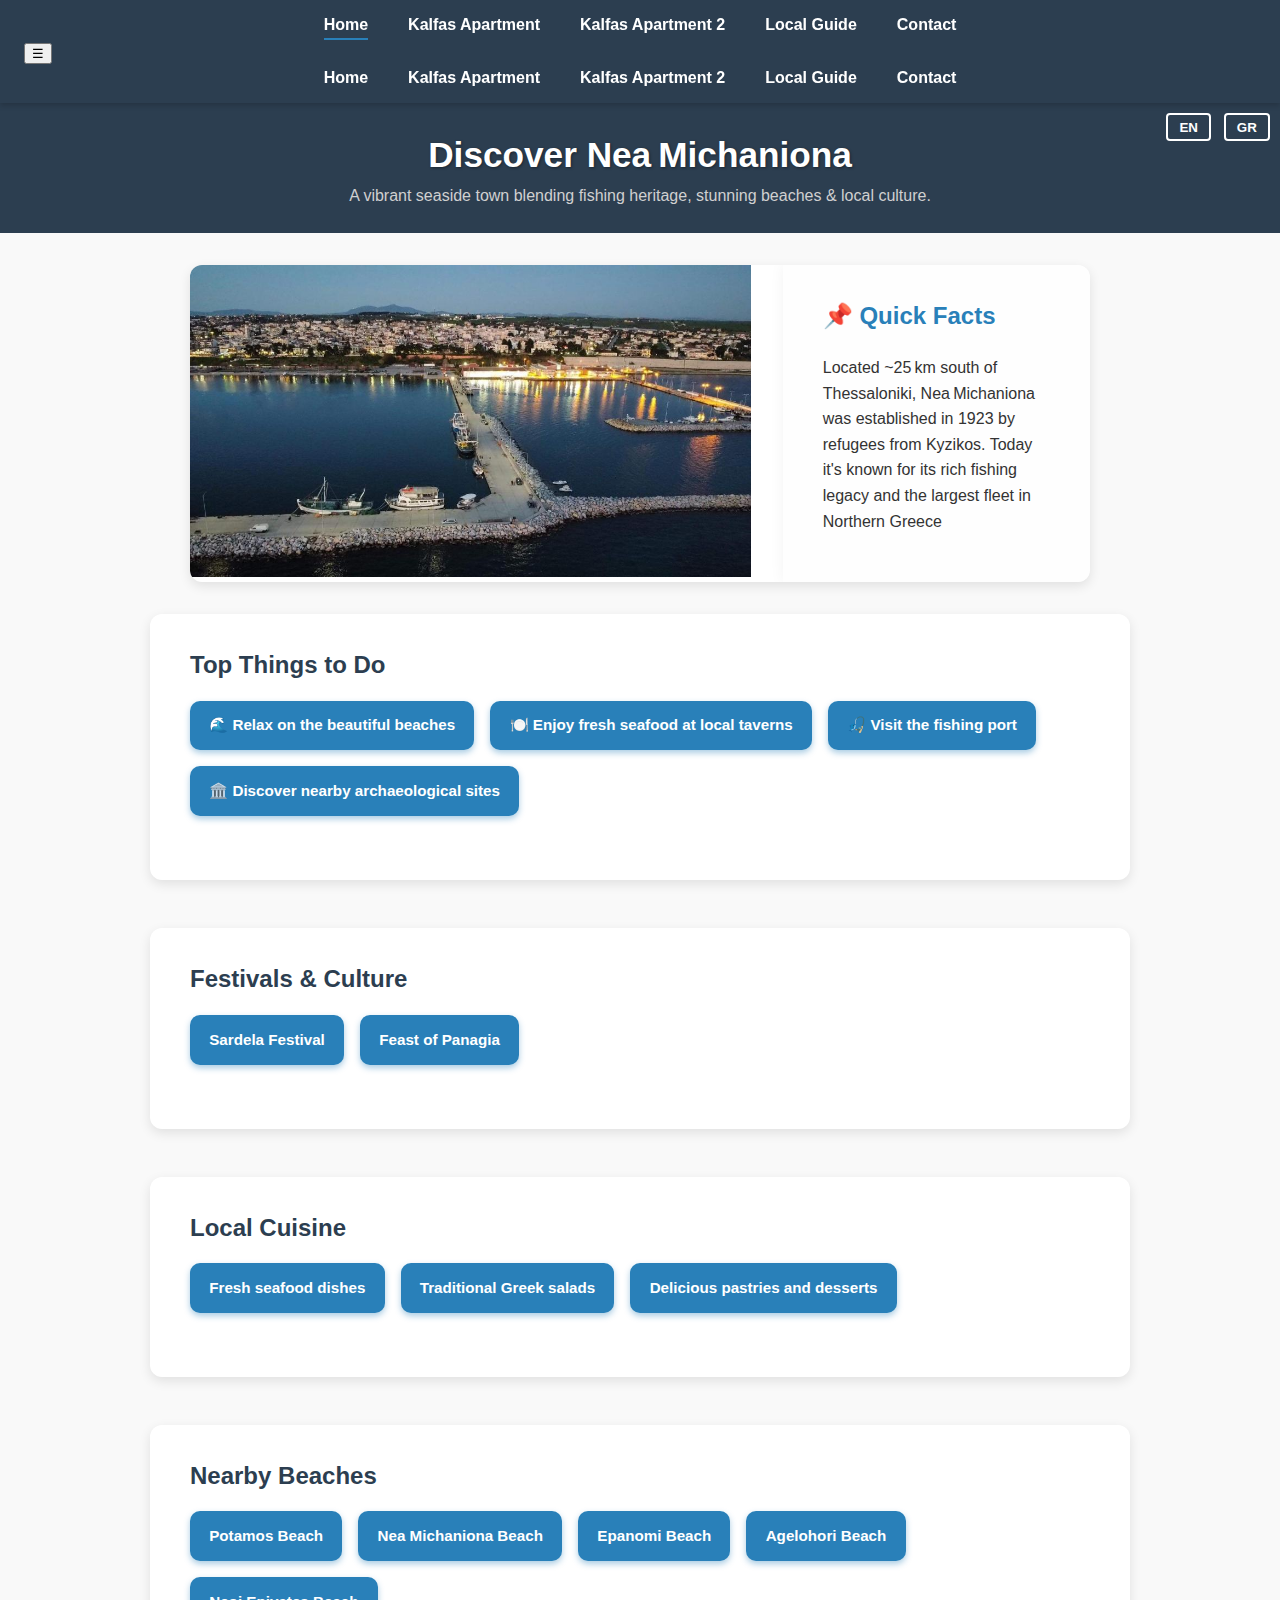
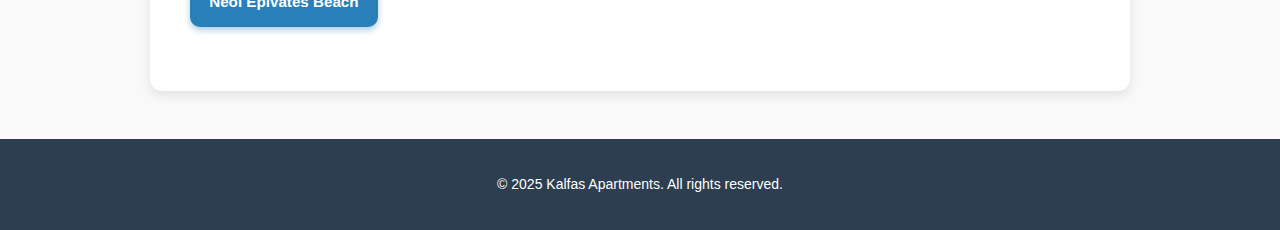
<file: local-guide.html>
<!DOCTYPE html>
<html lang="en">
<head>
  <meta charset="UTF-8"/>
  <meta name="viewport" content="width=device-width,initial-scale=1"/>
  <title>Discover Nea Michaniona – Local Guide</title>
  <link rel="stylesheet" href="css/style.css"/>
</head>
<body>
  <nav class="navbar">
  <ul>
    <li id ="selected"><a href="index.html">Home</a></li>
    <li><a href="kalfas-apartment-en.html">Kalfas Apartment</a></li>
    <li><a href="kalfas-apartment-2-en.html">Kalfas Apartment 2</a></li>
    <li><a href="local-guide.html">Local Guide</a></li>
    <li><a href="contact.html">Contact</a></li>
  </ul>

  <div  id="nav-hamburger">
  <button class="hamburger">&#9776;</button>

  <ul id="nav-links">
    <li><a href="index.html">Home</a></li>
   <li><a href="kalfas-apartment-en.html">Kalfas Apartment</a></li>
    <li><a href="kalfas-apartment-2-en.html">Kalfas Apartment 2</a></li>
    <li><a href="local-guide.html">Local Guide</a></li>
    <li><a href="contact.html">Contact</a></li>
  </ul>
</div>
  

</nav>

  <header class="page-header">
    <h1>Discover Nea Michaniona</h1>
    <p>A vibrant seaside town blending fishing heritage, stunning beaches & local culture.</p>
    <nav class="language-switch">
      <button onclick="setLanguage('en')">EN</button>
      <button onclick="setLanguage('gr')">GR</button>
    </nav>
  </header>

  <div class="container">
      <div class="slides">
        <img src="loacal-guide-images/370926823.jpg" alt="Nea Michaniona">
      </div>
        <div class="description" id="description-text">
      <h2>📌 Quick Facts</h2>
      <p>
        Located ~25 km south of Thessaloniki, Nea Michaniona was established in 1923 by refugees from Kyzikos. Today it's known for its rich fishing legacy and the largest fleet in Northern Greece
      </p>
      </div>
    </div>


        <div class="more-info">
        <h2>Top Things to Do </h2>
        <ul>
          <li>🌊 Relax on the beautiful beaches</li>
          <li>🍽️ Enjoy fresh seafood at local taverns</li>
          <li>🎣 Visit the fishing port</li>
          <li>🏛️ Discover nearby archaeological sites</li>
      </div>
      
    
        <div class="more-info">
        <h2>Festivals & Culture</h2>
        <ul>
            <li>Sardela Festival</li>
            <li>Feast of Panagia</li>
        </ul>
      </div>
      <div class="more-info">
        <h2>Local Cuisine</h2>
        <ul>
          <li>Fresh seafood dishes </li>
          <li>Traditional Greek salads </li>
          <li>Delicious pastries and desserts</li>
        </ul>
      </div>

      <div class="more-info">
        <h2>Nearby Beaches</h2>
        <ul>
          <li>Potamos Beach</li>
          <li>Nea Michaniona Beach</li>
          <li>Epanomi Beach</li>
          <li>Agelohori Beach</li>
          <li>Neoi Epivates Beach</li>
            
        </ul>
      </div>
    

  <footer>
    <p>&copy; 2025 Kalfas Apartments. All rights reserved.</p>
  </footer>
  <script src="css/script.js"></script>
</body>
</html>
</file>
<file: css/style.css>
body {
  font-family: Arial, sans-serif;
  margin: 0;
  padding: 0;
  background: #f9f9f9;
  color: #333;
  line-height: 1.6;
}

.navbar {
  position: sticky;
  top: 0;
  background-color: #2c3e50;
  padding: 12px 24px;
  z-index: 1000;
  box-shadow: 0 2px 6px rgba(0, 0, 0, 0.2);
}

.navbar ul {
  list-style: none;
  margin: 0;
  padding: 0;
  display: flex;
  justify-content: center;
  gap: 40px;
}

.navbar ul li a {
  color: white;
  text-decoration: none;
  font-weight: 600;
  font-size: 16px;
  transition: color 0.3s ease;
}

.navbar ul li a:hover {
  color: #2980b9;
}

#selected {
  border-bottom: 2px solid #2980b9;
}


header {
  background-color: #2c3e50;
  color: white;
  padding: 1.5rem;
  text-align: center;
  position: relative;
}

.logo-title {
  display: flex;
  align-items: center;
  justify-content: center;
  gap: 1rem;
}

.logo {
  background-color: #ffffff;
  color: #2980b9;
  font-weight: 800;
  font-size: 1.8rem;
  border-radius: 50%;
  width: 50px;
  height: 50px;
  display: flex;
  align-items: center;
  justify-content: center;
  box-shadow: 0 4px 8px rgba(0,0,0,0.1);
  font-family: 'Segoe UI', sans-serif;
}

header h1 {
  font-size: 2.2rem;
  margin: 0;
  color: white;
  text-shadow: 1px 1px 3px rgba(0,0,0,0.4);
}

header p {
  margin: 0;
  font-size: 1rem;
  color: #d0d0d0;
}

/* Language switch buttons */
.language-switch {
  position: absolute;
  top: 10px;
  right: 10px;
}

.language-switch button {
  background-color: transparent;
  border: 2px solid white;
  color: white;
  padding: 0.3rem 0.7rem;
  margin-left: 0.5rem;
  border-radius: 4px;
  cursor: pointer;
  font-weight: 700;
  transition: background-color 0.3s, color 0.3s;
}

.language-switch button:hover,
.language-switch button:focus {
  background-color: white;
  color: #2c3e50;
  outline: none;
}

/* Container για slider + description δίπλα δίπλα */
.container {
  display: flex;
  max-width: 900px;
  margin: 2rem auto;
  background: white;
  border-radius: 12px;
  box-shadow: 0 4px 12px rgba(0,0,0,0.1);
  overflow: hidden;
  gap: 2rem;
}

.slider {
  width: 45%;
  position: relative;
  overflow: hidden;
  height: 350px;
  border-radius: 12px 0 0 12px;
  box-shadow: inset 0 0 15px rgba(0,0,0,0.1);
  flex-shrink: 0;
}

.slides {
  display: flex;
  transition: transform 0.5s ease-in-out;
  height: 100%;
}

.slides img {
  width: 100%;
  flex-shrink: 0;
  object-fit: cover;
  height: 100%;
  border-radius: 0;
}

.nav {
  position: absolute;
  top: 50%;
  width: 100%;
  display: flex;
  justify-content: space-between;
  transform: translateY(-50%);
  pointer-events: none;
}

.nav button {
  pointer-events: all;
  background: rgba(0, 0, 0, 0.3);
  border: none;
  color: white;
  padding: 0.6rem 1rem;
  cursor: pointer;
  border-radius: 0 5px 5px 0;
  font-size: 1.5rem;
  user-select: none;
  transition: background 0.3s ease;
}

.nav button:last-child {
  border-radius: 5px 0 0 5px;
}

.nav button:hover {
  background: rgba(0, 0, 0, 0.6);
}

.description {
  width: 55%;
  padding: 2rem 2.5rem;
  box-sizing: border-box;
  background-color: #fefefe;
  border-radius: 0 12px 12px 0;
  box-shadow: 0 0 15px rgba(0,0,0,0.05);
}

.description h2 {
  margin-top: 0;
  color: #2980b9;
}

/* Περισσότερες πληροφορίες κάτω από container */
    .more-info {
      max-width: 900px;
      margin: 1rem auto 3rem auto;
      background: white;
      border-radius: 12px;
      box-shadow: 0 4px 12px rgba(0,0,0,0.1);
      padding: 2rem 2.5rem;
      color: #333;
    }
    .more-info h2 {
      color: #2c3e50;
      margin-top: 0;
      margin-bottom: 0.8rem;
    }
   

    .more-info ul {
  display: flex;
  flex-wrap: wrap;
  gap: 1rem;
  padding: 0;
  list-style: none;
  margin-bottom: 2rem;
}

.more-info ul li {
  background: #2980b9;
  color: white;
  padding: 0.8rem 1.2rem;
  border-radius: 10px;
  box-shadow: 0 3px 6px rgba(41, 128, 185, 0.4);
  font-weight: 600;
  font-size: 0.95rem;
  white-space: nowrap;
  user-select: none;
  transition: background-color 0.3s ease;
}

.more-info ul li:hover {
  background: #1c5980;
  cursor: default;
}

.more-info blockquote {
  background-color: #eaf4ff;
  border-left: 5px solid #2980b9;
  margin: 1rem 0;
  padding: 1rem 1.2rem;
  font-style: italic;
  color: #333;
  border-radius: 5px;
}

.book-button {
  display: inline-block;
  background-color: #2980b9;
  color: white;
  text-decoration: none;
  padding: 0.8rem 1.6rem;
  border-radius: 6px;
  font-weight: 700;
  transition: background-color 0.3s;
  margin-top: 1rem;
}

.book-button:hover {
  background-color: #1a5a8a;
}

.container-main {
  transition: all 0.3s ease;
  display: flex;
  max-width: 900px;
  margin: 40px auto;
  padding: 30px;
  background-color: #ffffff;
  border-radius: 12px;
  box-shadow: 0 6px 15px rgba(0,0,0,0.08);
  font-family: 'Segoe UI', Tahoma, Geneva, Verdana, sans-serif;
  color: #2F5E87;
}

.container-main:hover {
  box-shadow: 0 8px 20px rgba(0,0,0,0.1);
  transform: translateY(-5px);
}

.container-main h2 {
  font-size: 1.2rem;
  font-weight: 600;
  line-height: 1.3;
  margin-left: 10px;
}

.container-main img {
  width: 100%;
  margin-top: 25px;
  height: auto;
  border-radius: 12px;
  box-shadow: 0 4px 8px rgba(0,0,0,0.1);
}

.apartment-container {
  display: flex;
  flex-wrap: wrap;
  gap: 30px;
  justify-content: center;
  margin-top: 40px;
}

.apartment-card {
  background-color: #fff;
  border-radius: 12px;
  box-shadow: 0 6px 15px rgba(0,0,0,0.08);
  padding: 20px;
  max-width: 400px;
  text-align: center;
  font-family: 'Segoe UI', sans-serif;
  transition: transform 0.3s ease;
}

.apartment-card img {
  width: 100%;
  height: auto;
  border-radius: 8px;
  margin-bottom: 12px;
}

.apartment-card h3 {
  font-size: 1.4rem;
  color: #2F5E87;
  margin-bottom: 10px;
}

.apartment-card:hover {
  transform: translateY(-5px);
  box-shadow: 0 8px 20px rgba(0,0,0,0.1);
}

.btn {
  display: inline-block;
  padding: 10px 20px;
  background-color: #2F5E87;
  color: white;
  text-decoration: none;
  border-radius: 8px;
  transition: background-color 0.3s;
}

.btn:hover {
  background-color: #1e3f5e;
}

.apartment-card img {
  width: 100%;
  height: 200px;
  object-fit: cover;
  border-radius: 8px;
  margin-bottom: 12px;
}



/* Responsive */
@media (max-width: 900px) {
  .logo-title {
    display: flex;
    flex-direction: column;
    align-items: center;
  }
  .navbar{
    position: relative;
  }
  .navbar ul {
    flex-direction: column;
    align-items: center;
  }
  .container {
    flex-direction: column;
    max-width: 100%;
    margin: 1rem;
  }
  .slider, .description {
    width: 100%;
  }
  .slider {
    height: 250px;
    border-radius: 12px 12px 0 0;
  }
  .description {
    border-radius: 0 0 12px 12px;
  }
  
}

.local-guide {
  background-color: #f9f9f9;
  padding: 40px 20px;
  text-align: center;
  margin-top: 40px;
  border-radius: 12px;
  box-shadow: 0 4px 10px rgba(0, 0, 0, 0.05);
}

.local-guide h2 {
  font-size: 28px;
  margin-bottom: 10px;
  color: #333;
}

.local-guide p {
  font-size: 18px;
  color: #555;
  margin-bottom: 20px;
}

.guide-button {
  display: inline-block;
  background-color: #ffcc00;
  color: #000;
  text-decoration: none;
  padding: 12px 24px;
  border-radius: 8px;
  font-weight: bold;
  transition: background-color 0.3s;
}

.guide-button:hover {
  background-color: #e6b800;
}

footer {
  background-color: #2c3e50;
  color: #fff;
  text-align: center;
  padding: 20px 10px;
  font-size: 14px;
  margin-top: 40px;
}

footer a {
  color: #ffcc00;
  text-decoration: none;
  font-weight: 500;
}

footer a:hover {
  text-decoration: underline;
}
</file>
